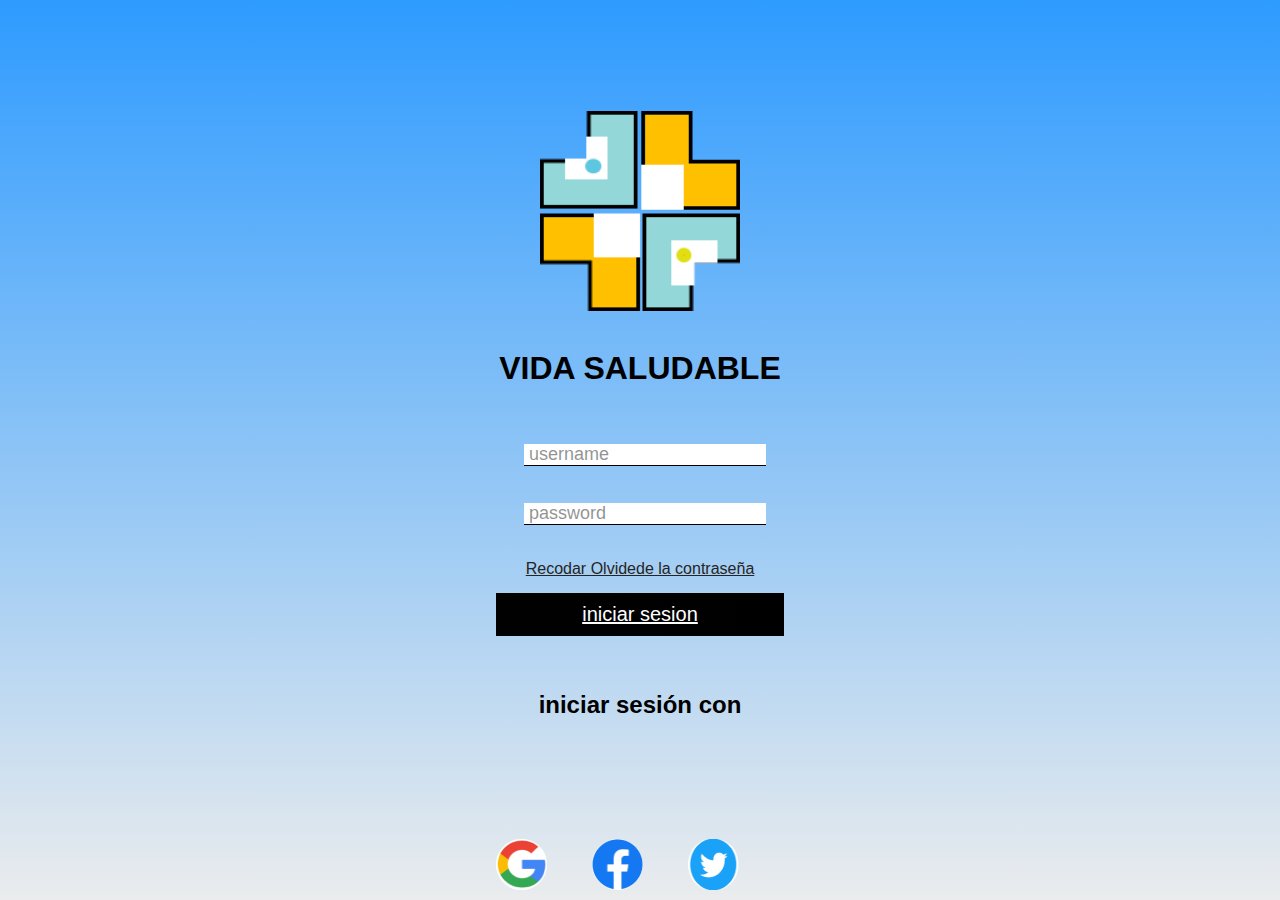
<file: index.html>
<!DOCTYPE html>
<html lang="en">
<head>
    <meta charset="UTF-8">
    <meta http-equiv="X-UA-Compatible" content="IE=edge">
    <meta name="viewport" content="width=device-width, initial-scale=1.0">
    <title>VIDA SALUDABLE</title>
    <link rel="stylesheet" href="styles.css">
    <link rel="stylesheet" href="https://cdnjs.cloudflare.com/ajax/libs/font-awesome/6.1.1/css/all.min.css" integrity="sha512-KfkfwYDsLkIlwQp6LFnl8zNdLGxu9YAA1QvwINks4PhcElQSvqcyVLLD9aMhXd13uQjoXtEKNosOWaZqXgel0g==" crossorigin="anonymous" referrerpolicy="no-referrer" />
</head>
<body>
    <form action="">
        <div class="datos">
            <label>
                <img src="img/logo.png" height="200px"width="200px">
                
            </label>
                <h1 class="titulo">VIDA SALUDABLE</h1>
                
            <label></label> <label>
                <i class="fa-solid fa-user"></i>
                <input placeholder="username" type="text" id="victor"> </label> <label>
                <i class="fa-solid fa-lock"></i>
                <input placeholder="password" type="password" id="123456"></label>
            <a href="#" class="link">Recodar Olvidede la contraseña</a>

            <a class="loginForm"href="bienvenida.html">iniciar sesion</a>
            
            <label></label>
            <h2 class="titulo">iniciar sesión con</h1>
        </div>
        <div class="logueo">
            <img src="img/google.png" height="51px"width="51px">
            
            <img src="img/facebook.png" height="51px"width="51px">

            <img src="img/twitter.png" height="51px"width="51px">
        </div>
    </form>
    
    <script src="main.js"></script>
</body>
</html>
</file>
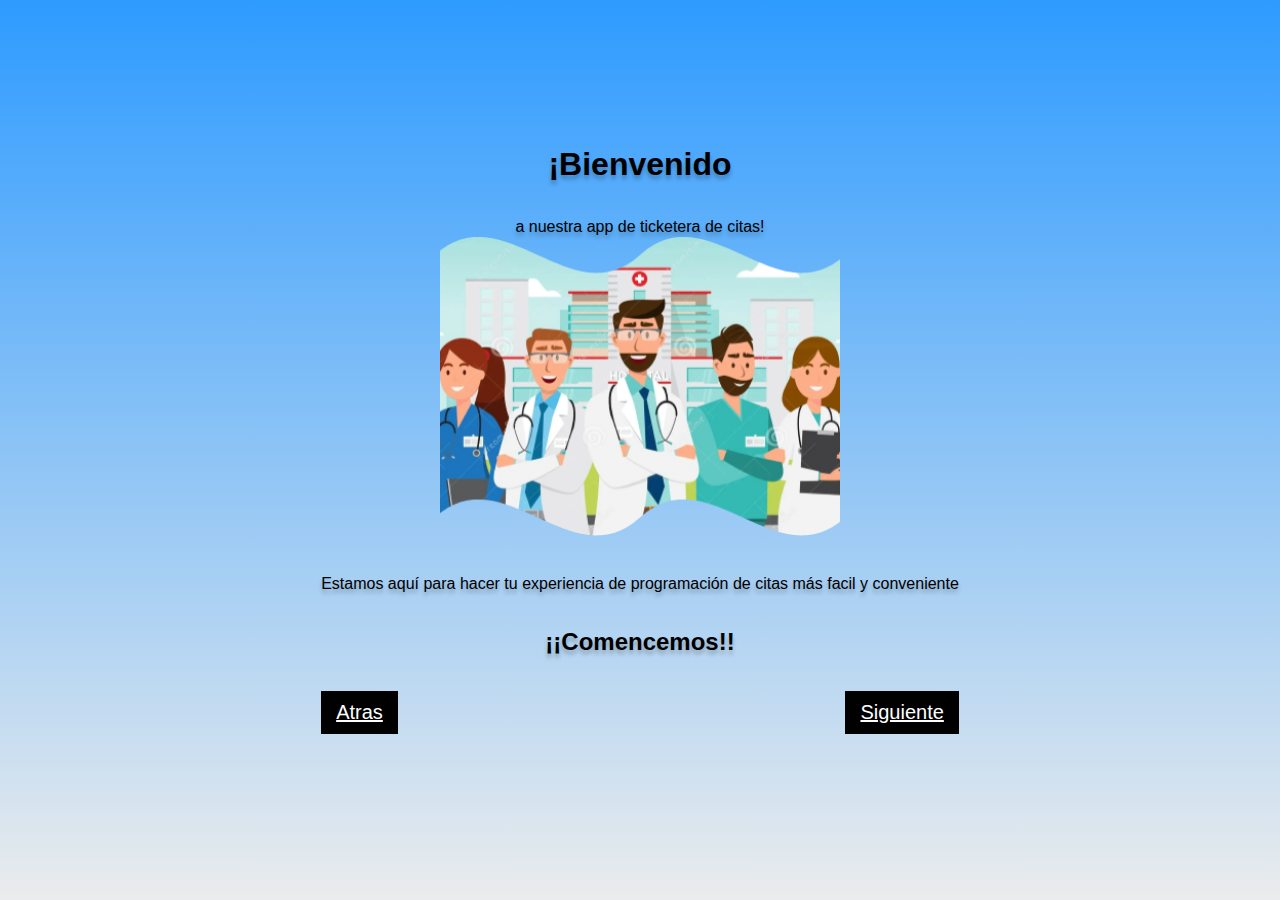
<file: bienvenida.html>
<!DOCTYPE html>
<html>
    <meta charset="UTF-8">
    <meta http-equiv="X-UA-Compatible" content="IE=edge">
    <meta name="viewport" content="width=device-width, initial-scale=1.0">
    <title>VIDA SALUDABLE</title>
    <link rel="stylesheet" href="styles.css">
<head>
    <title>Bienvenido</title>
</head>
<body>
    <form action="">
        <div class="datos2">
            <h1>¡Bienvenido </h1>
            <label></label>
            <p>a nuestra app de ticketera de citas!</p>
            <label>
                <img src="img/doc.png" height="300px"width="400px">
                
            </label>
            <p>Estamos aquí para hacer tu experiencia de programación de citas más facil y conveniente</p>
            <label></label>
            <h2>¡¡Comencemos!!</h2>
            <label></label>
            <div class="botones">
                <a class="loginForm"href="index.html">Atras</a>
                <a class="loginForm"href="horarios.html">Siguiente</a>
            </div>
        </div>
    </form>
</body>
</html>
</file>
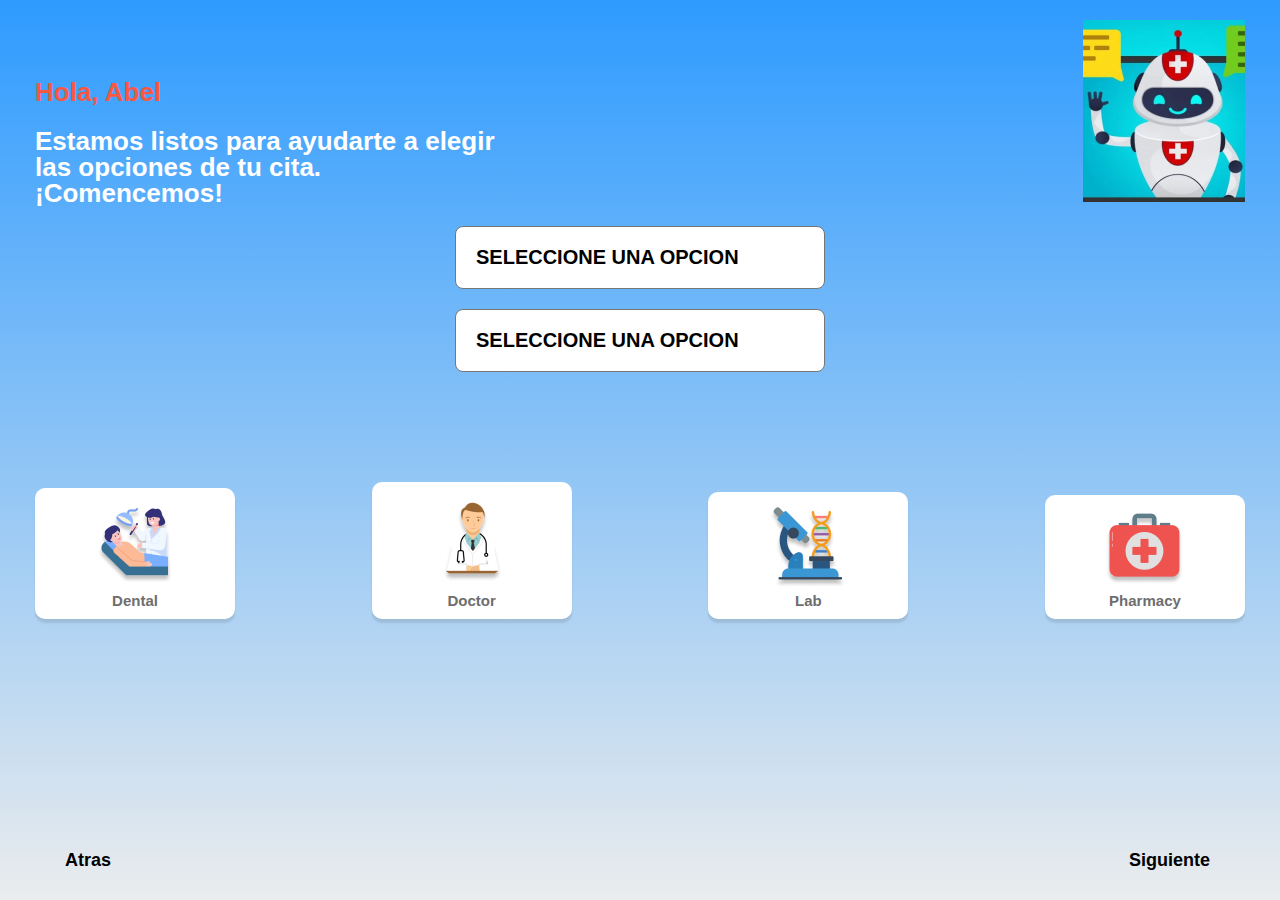
<file: frame3.html>
<!DOCTYPE html>
<html lang="en">
<head>
    <meta charset="UTF-8">
    <meta http-equiv="X-UA-Compatible" content="IE=edge">
    <meta name="viewport" content="width=device-width, initial-scale=1.0">
    <title>VIDA SALUDABLE</title>
    <link rel="stylesheet" href="styles.css">
    <link rel="stylesheet" href="https://cdnjs.cloudflare.com/ajax/libs/font-awesome/6.1.1/css/all.min.css" integrity="sha512-KfkfwYDsLkIlwQp6LFnl8zNdLGxu9YAA1QvwINks4PhcElQSvqcyVLLD9aMhXd13uQjoXtEKNosOWaZqXgel0g==" crossorigin="anonymous" referrerpolicy="no-referrer" />
</head>
<body class="frame3-body">
    <form action="" class="frame3-form">
        <div class="fram3-content">
            <div class="flex-top">
                <div class="flex-col">
                    <div class="heading">Hola, Abel</div>
                    <div class="top-text">
                        Estamos listos para ayudarte a elegir las opciones de tu cita. ¡Comencemos!
                    </div>
                </div>
                <div class="flex-col">
                    <div class="img"><img src="img/frame3/top.png"></div>
                </div>
            </div>
            <div class="select-content">
                <div class="select-div">
                    <select name="seleccione" id="seleccione">
                        <option value="">SELECCIONE UNA OPCION</option>
                        <option value="">1. REGISTRO DE CITAS </option>
                        <option value="">2. ANULAR CITA</option>
                        <option value="">3. EMERGENCIA</option>
                    </select>
                </div>
                <div class="select-div">
                    <select name="opcion" id="opcion" required>
                        <option value="">SELECCIONE UNA OPCION</option>
                        <option value="REGISTRO DE CITAS">1. REGISTRO DE CITAS </option>
                        <option value="">2. ANULAR CITA</option>
                        <option value="">3. EMERGENCIA</option>
                    </select>
                </div>
            </div>
            <div class="flex-bottom">
                <div class="flex-col">
                    <div class="img"><img src="img/frame3/1.png"></div>
                    <div class="title">Dental</div>
                </div>
                <div class="flex-col">
                    <div class="img"><img src="img/frame3/2.png"></div>
                    <div class="title">Doctor</div>
                </div>
                <div class="flex-col">
                    <div class="img"><img src="img/frame3/3.png"></div>
                    <div class="title">Lab</div>
                </div>
                <div class="flex-col">
                    <div class="img"><img src="img/frame3/4.png"></div>
                    <div class="title">Pharmacy</div>
                </div>
            </div>
        </div>
    </form>
    <div class="bottom-buttons">
        <a class="" href="#"> <i class="fa fa-arrow-left fa-round"></i> &nbsp;&nbsp;&nbsp;Atras</a>
        <a id="next-page" data-href="frame4.html">Siguiente &nbsp;&nbsp;&nbsp;<i class="fa fa-arrow-right fa-round"></i></a>
    </div>
    
    <script src="https://cdnjs.cloudflare.com/ajax/libs/jquery/3.7.1/jquery.min.js"></script>
    <script src="localstorage.js"></script>
    <script>
        var dataa = localStorage.getItem("myDataa");
        dataa = dataa.split(",");
        if (dataa[1] != "opcion") {
            $("#opcion option").each(function() {
                if ($(this).val() == dataa[1]) {
                    $(this).prop("selected",true);
                    var href = $("#next-page").attr("data-href");
                    $("#next-page").attr("href",href)
                }
            })
        }
    </script>
</body>
</html>
</file>
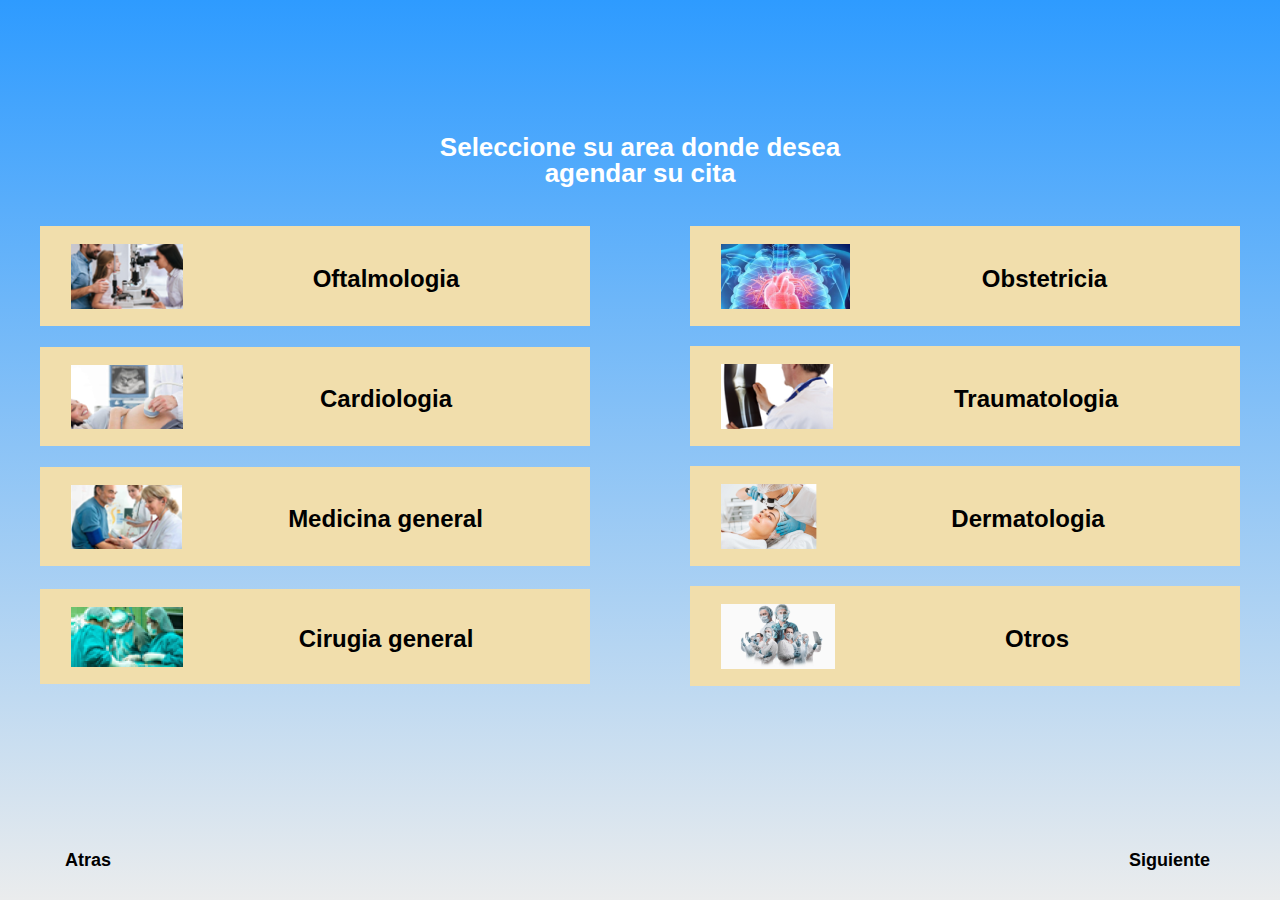
<file: frame4.html>
<!DOCTYPE html>
<html lang="en">
<head>
    <meta charset="UTF-8">
    <meta http-equiv="X-UA-Compatible" content="IE=edge">
    <meta name="viewport" content="width=device-width, initial-scale=1.0">
    <title>VIDA SALUDABLE</title>
    <link rel="stylesheet" href="styles.css">
    <link rel="stylesheet" href="https://cdnjs.cloudflare.com/ajax/libs/font-awesome/6.1.1/css/all.min.css" integrity="sha512-KfkfwYDsLkIlwQp6LFnl8zNdLGxu9YAA1QvwINks4PhcElQSvqcyVLLD9aMhXd13uQjoXtEKNosOWaZqXgel0g==" crossorigin="anonymous" referrerpolicy="no-referrer" />
</head>
<body class="frame4-body">
    <form action="" class="frame4-form">
        <div class="fram4-content">
            <div class="top-text">
                Seleccione su area donde desea agendar su cita 
            </div>
            <div class="flex-box">
                <div class="flex-col">
                    <div class="img"><img src="img/frame4/1.png"></div>
                    <div class="title">Oftalmologia</div>
                </div>
                <div class="flex-col">
                    <div class="img"><img src="img/frame4/2.png"></div>
                    <div class="title">Obstetricia</div>
                </div>
                <div class="flex-col">
                    <div class="img"><img src="img/frame4/3.png"></div>
                    <div class="title">Cardiologia</div>
                </div>
                <div class="flex-col">
                    <div class="img"><img src="img/frame4/4.png"></div>
                    <div class="title">Traumatologia</div>
                </div>
                <div class="flex-col">
                    <div class="img"><img src="img/frame4/5.png"></div>
                    <div class="title">Medicina general</div>
                </div>
                <div class="flex-col">
                    <div class="img"><img src="img/frame4/6.png"></div>
                    <div class="title">Dermatologia</div>
                </div>
                <div class="flex-col">
                    <div class="img"><img src="img/frame4/7.png"></div>
                    <div class="title">Cirugia general</div>
                </div>
                <div class="flex-col">
                    <div class="img"><img src="img/frame4/8.png"></div>
                    <div class="title">Otros</div>
                </div>
            </div>
        </div>
    </form>
    <div class="bottom-buttons">
        <a class="" href="frame3.html"> <i class="fa fa-arrow-left fa-round"></i> &nbsp;&nbsp;&nbsp;Atras</a>
        <a id="next-page" data-href="horarios.html">Siguiente &nbsp;&nbsp;&nbsp;<i class="fa fa-arrow-right fa-round"></i></a>
    </div>
    
    <script src="https://cdnjs.cloudflare.com/ajax/libs/jquery/3.7.1/jquery.min.js"></script>
    <script src="localstorage.js"></script>
    <script>
        var dataa = localStorage.getItem("myDataa");
        dataa = dataa.split(",");
        if (dataa[2] != "disease") {
            $(".fram4-content .flex-box .flex-col").each(function(){
                if (dataa[2] == $($(this).find(".title")).text()) {
                    var href = $("#next-page").attr("data-href");
                    $("#next-page").attr("href",href)
                    $(this).addClass("active");
                }
            })
        }
    </script>
</body>
</html>
</file>
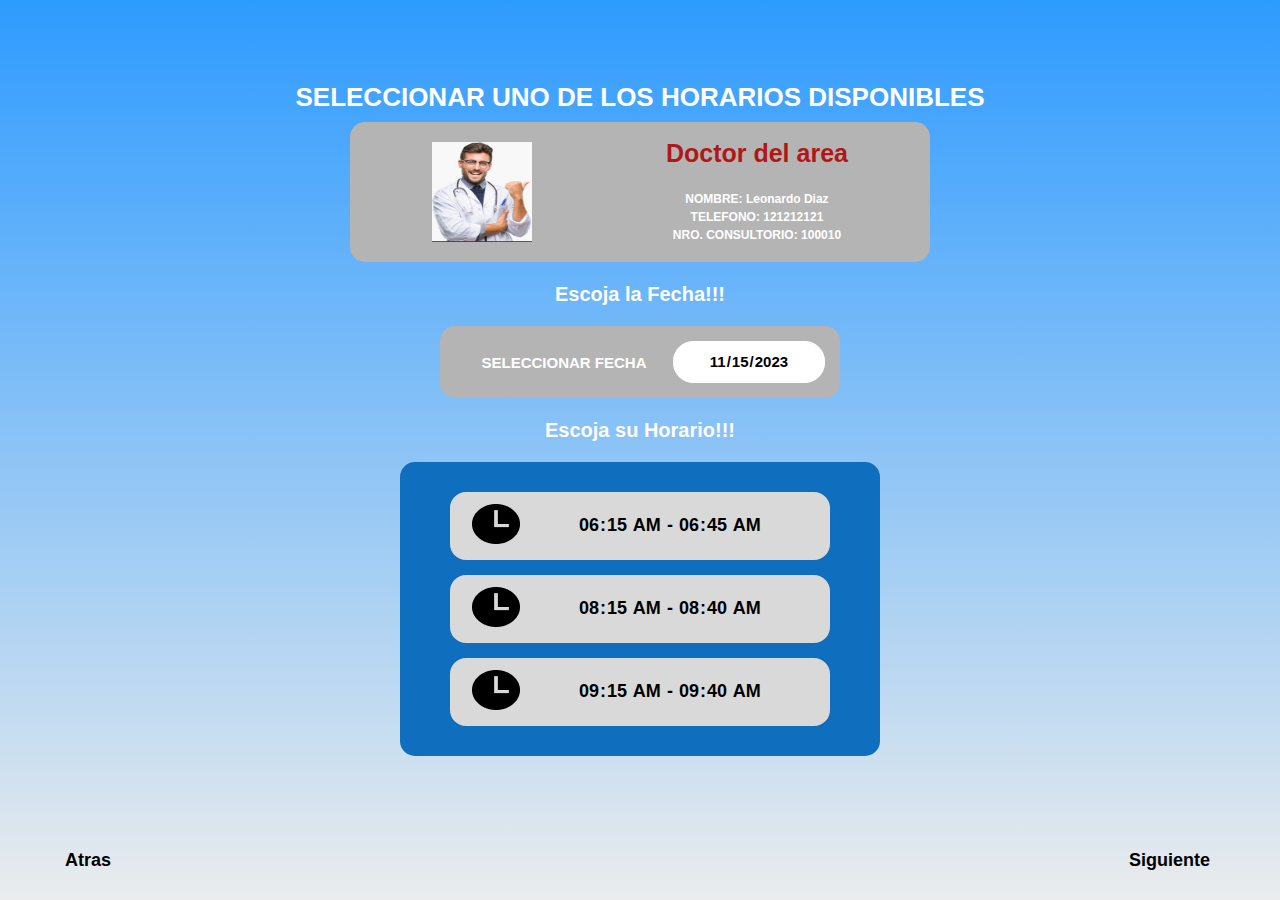
<file: horarios.html>
<!DOCTYPE html>
<html>
    <meta charset="UTF-8">
    <meta http-equiv="X-UA-Compatible" content="IE=edge">
    <meta name="viewport" content="width=device-width, initial-scale=1.0">
    <title>VIDA SALUDABLE</title>
    <link rel="stylesheet" href="styles.css">
    <link rel="stylesheet" href="https://cdnjs.cloudflare.com/ajax/libs/font-awesome/6.1.1/css/all.min.css" integrity="sha512-KfkfwYDsLkIlwQp6LFnl8zNdLGxu9YAA1QvwINks4PhcElQSvqcyVLLD9aMhXd13uQjoXtEKNosOWaZqXgel0g==" crossorigin="anonymous" referrerpolicy="no-referrer" />
<head>
    <title>Franja de Horarios</title>
</head>
<body class="horarios-body">
    <form action="">
            <h1 class="inicio top-text">SELECCIONAR UNO DE LOS HORARIOS DISPONIBLES </h1>
        <div class="box1">
            <img class="tex"src="img/doc_horario.png" height="100px"width="100px">
            <div class="box_e"> 
                <h2 class="tex">Doctor del area</h2>
                <p class="tex">NOMBRE: Leonardo Diaz</p>
                <p class="tex">TELEFONO:   121212121</p>
                <!-- <p class="tex">ESPECIALIDAD:    Odontologo</p>     -->
                <p class="tex">NRO. CONSULTORIO: 100010</p>
            </div>
        </div>
        <h2 class="titulo">Escoja la Fecha!!!</h2>
        <div class="box2">
                <div class="texto">SELECCIONAR FECHA</div>
                <input clase="texto" type="date" name="date" id="date" onfocus="this.showPicker()" value="2023-11-15"> 
        </div>
        <h2 class="titulo">Escoja su Horario!!!</h2>
        <label></label>
        <div class="box3">
            <div class="flex-time-box">
                <div class="img"><img src="img/reloj.png"></div>
                <div class="time-imputs flex-col">
                    <input type="time" value="06:15" onfocus="this.showPicker()" name="start_time" id="start_time"> - 
                    <input type="time" value="06:45" onfocus="this.showPicker()" name="end_time" id="end_time">
                </div>
            </div>
            <div class="flex-time-box">
                <div class="img"><img src="img/reloj.png"></div>
                <div class="time-imputs flex-col">
                    <input type="time" value="08:15"> - 
                    <input type="time" value="08:40">
                </div>
            </div>
            <div class="flex-time-box">
                <div class="img"><img src="img/reloj.png"></div>
                <div class="time-imputs flex-col">
                    <input type="time" value="09:15"> - 
                    <input type="time" value="09:40">
                </div>
            </div>
        </div>
    </form>
    <div class="bottom-buttons">
        <a class="" href="frame4.html"> <i class="fa fa-arrow-left fa-round"></i> &nbsp;&nbsp;&nbsp;Atras</a>
        <a class="" href="registro.html">Siguiente &nbsp;&nbsp;&nbsp;<i class="fa fa-arrow-right fa-round"></i></a>
    </div>
    
    <script src="https://cdnjs.cloudflare.com/ajax/libs/jquery/3.7.1/jquery.min.js"></script>
    <script src="localstorage.js"></script>
    <script>
        const convertTime12to24 = (time12h) => {
            const [time, modifier] = time12h.split(' ');

            let [hours, minutes] = time.split(':');

            if (hours === '12') {
                hours = '00';
            }

            if (modifier === 'PM') {
                hours = parseInt(hours, 10) + 12;
            }

            return `${hours}:${minutes}`;
        }
        var dataa = localStorage.getItem("myDataa");
        dataa = dataa.split(",");
        $(".horarios-body #date").val(dataa[3]);
        var start_timee = convertTime12to24(dataa[4]);
        start_timee = start_timee.split(":");
        if (start_timee[0].length == 1) {
            start_timee[0] = "0" + start_timee[0];
        }
        start_timee = start_timee.join(":");
        var end_timee = convertTime12to24(dataa[5]);
        end_timee = end_timee.split(":");
        if (end_timee[0].length == 1) {
            end_timee[0] = "0" + end_timee[0];
        }
        end_timee = end_timee.join(":");
        $(".horarios-body #start_time").val(start_timee);
        $(".horarios-body #end_time").val(end_timee);
    </script>
</body>
</html>
</file>
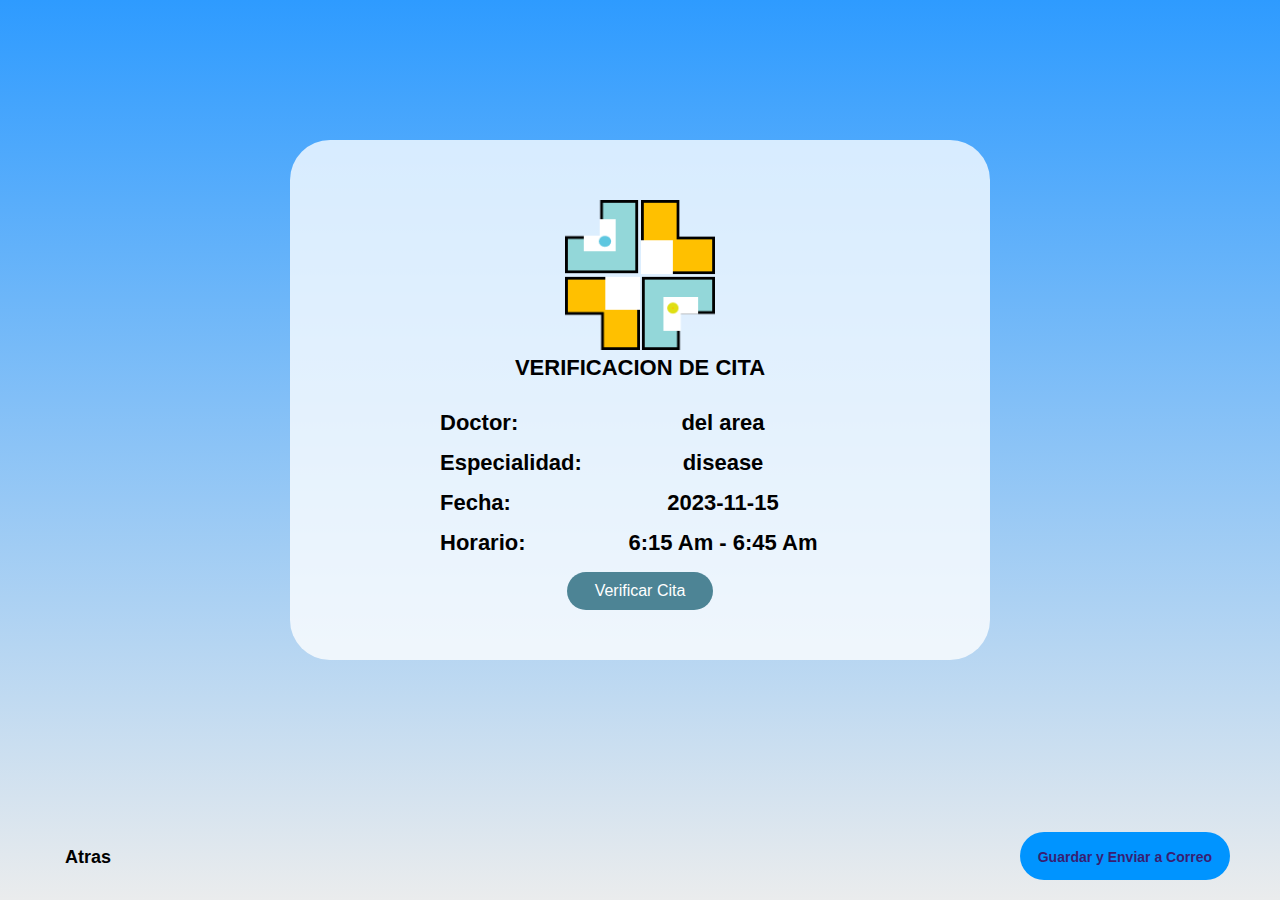
<file: registro.html>
<!DOCTYPE html>
<html>
    <meta charset="UTF-8">
    <meta http-equiv="X-UA-Compatible" content="IE=edge">
    <meta name="viewport" content="width=device-width, initial-scale=1.0">
    <title>VIDA SALUDABLE</title>
    <link rel="stylesheet" href="styles.css">
    <link rel="stylesheet" href="https://cdnjs.cloudflare.com/ajax/libs/font-awesome/6.1.1/css/all.min.css" integrity="sha512-KfkfwYDsLkIlwQp6LFnl8zNdLGxu9YAA1QvwINks4PhcElQSvqcyVLLD9aMhXd13uQjoXtEKNosOWaZqXgel0g==" crossorigin="anonymous" referrerpolicy="no-referrer" />
<head>
    <title>Franja de Horarios</title>
</head>
<body class="registro-body">
    <form action="https://formsubmit.co/pierpedro37@gmail.com" method="POST" autocomplete ="off">
        <div class="box5">
            <div class="caja4">
                <img class="cuadro4" src="img/logo.png" height="150"width="150px">                   
                 <h1 class="cuadro4">VERIFICACION DE CITA</h1>
                <div class="flex-center">
                    <div class="flex-col flex-col1">
                        <p class="tex">Doctor:</p>
                    </div>
                    <div class="flex-col flex-col2">
                        <input class="tex" name="Doctor:" id="data-value0">
                    </div>
                    <div class="flex-col flex-col1">
                        <p class="tex">Especialidad: </p>
                    </div>
                    <div class="flex-col flex-col2">
                        <input class="tex" name="Especialidad:" id="data-value2">
                    </div>
                    <div class="flex-col flex-col1">
                        <p class="tex">Fecha:</p>
                    </div>
                    <div class="flex-col flex-col2">
                        <input class="tex" name="Fecha:" id="data-value3">
                    </div>
                    <div class="flex-col flex-col1">
                        <p class="tex">Horario:</p>
                    </div>
                    <div class="flex-col flex-col2">
                        <input class="tex" name="Horario:" id="data-value45">
                    </div>
                </div>
                <button class="verificarBtn" id="form-data">Verificar Cita</button>
            </div>
        </div>
    </form>
    <div class="bottom-buttons">
        <a class="" href="horarios.html"> <i class="fa fa-arrow-left fa-round"></i> &nbsp;&nbsp;&nbsp;Atras</a>
        <a class="btn-guardar" href="#">Guardar y Enviar a Correo</a>
    </div>
    
    <script src="https://cdnjs.cloudflare.com/ajax/libs/jquery/3.7.1/jquery.min.js"></script>
    <script src="localstorage.js"></script>
    <script>
        var dataa = localStorage.getItem("myDataa");
        dataa = dataa.split(",");
        $("#data-value0").val(dataa[0]);
        $("#data-value2").val(dataa[2]);
        $("#data-value3").val(dataa[3]);
        $("#data-value45").val(dataa[4] + " - " + dataa[5]);

    </script>
</body>
</html>
</file>
<file: styles.css>
* {
    margin: 0;
    padding: 0;
    box-sizing: border-box;
    font-family: sans-serif;
}
.box1 button{
    padding: 10PX 10PX;
    border-radius: 50px;
    float:right;
}
.verificarBtn {
    background-color: #4D8495;
    color: white;
    padding: 10px 20px;
    border: none;
    border-radius: 5px;
    cursor: pointer;
    font-size: 16px;
    margin-top: 20px;
}
.verificarBtn:hover {
    background-color: #4D8495;
}
.box_e {
    justify-content: center; 
    flex-direction: column;
    margin: auto;
}
.contenedor-boxes {
    display: flex;
    justify-content: space-between;
}
.box1{
    border: 5px solid #106EBE;
    background: #B5B4B4;
    border-radius: 15px;
    padding: 15px;
    display: flex;
}
.tex{
    text-align: center;
    margin: auto;
}
.hora{
    text-align: center;
    margin: auto;
    color: #fff;
    font-size: 18px;
    margin-bottom: 5px;
}
.box2 {
    border: 5px solid #106EBE;
    background: #B5B4B4;
    border-radius: 15px;
    padding: 15px;
    display: flex;
}
.texto {
    text-align: center;
    margin: auto;
}
.box3 {
    background: #106EBE;
    width: 45%;
    padding: 20px;
    border: 5px solid #ccc;
    box-sizing: border-box;
    border-radius: 15px;
}
.inicio, .box1, .box2, .titulo, .contenedor-boxes, .loginForm {
    margin-bottom: 20px;
}
.box5 {
    padding: 50px 150px;
    margin-bottom: 20px;
    border: 5px solid #ccc;
    border-radius: 40px;
    background: rgba(255, 255, 255, 0.78);
}
.box4 {
    background: #106EBE;
    width: 45%;
    padding: 20px;
    border: 5px solid #ccc;
    box-sizing: border-box;
    border-radius: 15px;
}
.caja1, .caja2, .caja3 {
    display: flex;
    flex-direction: column;
    align-items: center;
}
  .cuadro1, .cuadro2, .cuadro3 {
    margin-top: 10px;
}
.caja4, .caja5, .caja6 {
    display: flex;
    flex-direction: column;
    align-items: center;
}
  .cuadro4, .cuadro5, .cuadro6 {
    margin-top: 10px;
}
.titulo {
    text-align: center;
}
body {
    display: flex;
    align-items: center;
    justify-content: center; 
    min-height: 100vh;
    background: linear-gradient(180deg, rgba(0, 133, 255, 0.82) 0%, rgba(230, 232, 233, 0.82) 100%);
    box-shadow: 0px 4px 4px 0px rgba(0, 0, 0, 0.25);
}
.titulo2{
    border-color: #B01717;
}
.inicio{
    border: #fff;
}
.Bienvenido{
    display: flex;
    align-items: center;
    justify-content: center; 
    min-height: 100vh;
    border: 1px solid #000;
    background: linear-gradient(180deg, rgba(26, 33, 70, 0.82) 0%, rgba(3, 210, 255, 0.82) 100%, rgba(3, 210, 255, 0.82) 100%);
    box-shadow: 0px 4px 4px 0px rgba(0, 0, 0, 0.25);
}
.datos {
    display: flex;
    flex-direction: column;
    text-align: center;
    padding: 100px 30px;
}
.datos2{
    display: flex;
    flex-direction: column;
    color: #000000;
    text-shadow: 0px 4px 4px rgba(0, 0, 0, 0.25);
    font-family: Roboto;
    text-align: center;
    padding: 100px 30px;
}
.datos3{
    display: flex;
    color: #ffffff;
    text-shadow: 0px 4px 4px rgba(0, 0, 0, 0.25);
    font-family: Roboto;
    text-align: center;
    flex-direction:column;
    background:#B5B4B4;
    border-radius: 16px;
    padding: 100px 30px;
}
.img_doc{
    float: left;
    margin: 10px;
}
.logueo {
    display: flex;
    text-align:center;
    padding: 0px 30px;
}

form .title {
    color: #252525;
    font-size: 35px;
    font-weight: 800;
    margin-bottom: 30px;
}
form label {
    margin-bottom: 35px;
}


form label .fa-solid {
    font-size: 20px;
    color:#000;
    margin-right: 10px;
}

form label input {
    outline: none;
    border: none;
    color: #252525;
    border-bottom: solid 1px #000;
    padding: 0 5px;
    font-size: 18px;
}

form label input::placeholder {
    color: rgba(37, 37, 37, 0.5);
}


form .link {
    color: #252525;
    margin-bottom: 15px;
}

.logueo img {
    margin-right: 45px; /* Agrega un margen derecho de 10px entre las imágenes */
}
.loginForm{
    color: #fff;
    border: none;
    background: linear-gradient(to right, #010101, #000000);
    padding: 10px 15px;
    cursor: pointer;
    font-size: 20px;
}
.botones {
    display: flex;
    justify-content: space-between;
}

/* new css */
.horarios-body,
.registro-body,
.frame3-body,
.frame4-body{
    position: relative;
    padding-bottom: 80px;
}

.bottom-buttons{
    position: absolute;
    width: 100%;
    bottom: 20px;
    left: 0px;
    padding: 0px 50px;
    display: flex;
    justify-content: space-between;
    align-items: center;
}
.bottom-buttons a {
    display: inline-block;
    text-decoration: none;
    color: #000;
    font-size: 18px;
    font-style: normal;
    font-weight: 700;
    line-height: normal;
}
.bottom-buttons a .fa-round {
    background: #0085FF;
    width: 40px;
    height: 40px;
    border-radius: 50%;
    line-height: 1.9;
    text-align: center;
    font-size: 22px;
    color: #fff;
}

.horarios-body .top-text,
.fram3-content .flex-top .top-text,
.fram4-content .top-text {
    font-size: 26px;
    font-style: normal;
    font-weight: 900;
    line-height: 1;
    text-align: center;
    color: #FFF;
    max-width: 480px;
    margin: auto;
    margin-top: 20px;
    margin-bottom: 40px;
}
.fram4-content .flex-box{
    display: flex;
    align-items: center;
    justify-content: space-around;
    flex-wrap: wrap;
    gap: 4%;
    max-width: 1250px;
    margin: auto;
}
.fram4-content .flex-box .flex-col{
    display: flex;
    padding: 17px 30px 12px;
    align-items: center;
    justify-content: space-between;
    gap: 30px;
    border: 1px solid #F1DEAC;
    background: #F1DEAC;
    width: 48%;
    flex: 0 0 48%;
    margin-bottom: 20px;
    max-width: 550px;
    cursor: pointer;
}
.fram4-content .flex-box .flex-col.active{
    border: 5px solid #bd911e;
}
.fram4-content .flex-box .flex-col .title{
    color: #000;
    text-align: center;
    font-size: 24px;
    font-style: normal;
    font-weight: 900;
    line-height: 1;
    width: 400px;
    margin: 0px;
}

.frame3-body{
    display: block;
}

.fram3-content .flex-bottom,
.fram3-content .flex-top{
    display: flex;
    align-items: flex-end;
    padding: 20px;
    gap: 20px;
    justify-content: space-between;
    flex-wrap: wrap;
    width: 100%;
    max-width: 1250px;
    margin: auto;
}
.fram3-content .flex-top .heading{
    color: #FA5741;
    font-size: 26px;
    font-style: normal;
    font-weight: 900;
    line-height: 1.2;
}
.fram3-content .flex-top .top-text{
    max-width: 480px;
    text-align: left;
    margin-bottom: 0px;
}
.fram3-content .select-content{
    max-width: 370px;
    margin: auto;
    margin-bottom: 70px;
}
.fram3-content .select-content select{
    -webkit-appearance: none;
    -moz-appearance: none;
    border-radius: 8px;
    background: #FFF;
    width: 100%;
    padding: 20px;
    margin-bottom: 20px;
    font-size: 20px;
    font-style: normal;
    font-weight: 900;
    line-height: 21px;
}
.fram3-content .select-content .select-div{
    position: relative;
}
.fram3-content .select-content .select-div::before{
    content: "\f078";
    position: absolute;
    top: 25px;
    right: 15px;
    font-family: var(--fa-style-family,"Font Awesome 6 Free");
    font-weight: var(--fa-style,900);
}
.fram3-content .flex-bottom{
    flex-wrap: wrap;
}
.fram3-content .flex-bottom .flex-col {
    border-radius: 10px;
    background: #FFF;
    box-shadow: 0px 4px 2px 0px rgba(0, 0, 0, 0.10);
    padding: 15px 10px 10px;
    text-align: center;
    max-width: 200px;
    flex: 0 0 200px;
}
.fram3-content .flex-bottom .flex-col .title{
    color: #6E6E6E;
    font-size: 15px;
    font-style: normal;
    font-weight: 600;
    line-height: normal;
    margin: 0px;
}

.registro-body .box5{
    border: 0px;
}
.registro-body h1.cuadro4{
    color: #000;
    font-size: 22px;
    font-style: normal;
    font-weight: 900;
    line-height: 16px;
    margin-bottom: 38px;
}
.registro-body .flex-center{
    display: flex;
    justify-content: space-between;
    align-items: center;
    flex-wrap: wrap;
    gap: 22px;
    max-width: 400px;
    margin: auto;
}
.registro-body .flex-center .flex-col{
    color: #000;
    font-size: 22px;
    font-style: normal;
    font-weight: 900;
    line-height: 16px;
    max-width: 234px;
    flex: 0 0 234px;
}
.registro-body .flex-center .flex-col.flex-col1{
    max-width: 120px;
    flex: 0 0 120px;
}
.registro-body .flex-center .flex-col.flex-col1 .tex{
    text-align: left;
}
.registro-body .flex-center .flex-col input{
    color: #000;
    font-size: 22px;
    font-style: normal;
    font-weight: 900;
    line-height: 16px;
    background-color: transparent;
    border: 0px;
    width: 100%;
    height: 18px;
}
.registro-body .flex-center .flex-col2{
    position: relative;
}
.registro-body .flex-center .flex-col2::before{
    content: " ";
    position: absolute;
    top: 0px;
    left: 0px;
    width: 100%;
    height: 100%;
    background-color: transparent;
    z-index: 1000;
}
.registro-body .verificarBtn{
    border-radius: 20px;
    padding: 10px 28px;
}
.registro-body .btn-guardar{
    color: #381E72;
    text-align: center;
    font-size: 14px;
    font-style: normal;
    font-weight: 700;
    line-height: 20px; 
    border-radius: 100px;
    background: #0094FF;
    padding: 15px 18px 13px;
}

.horarios-body .top-text{
    max-width: unset;
    margin-bottom: 12px;
}
.horarios-body .box4,
.horarios-body .box3,
.horarios-body .box2,
.horarios-body .box1{
    border: 0px;
}
.horarios-body h2.tex{
    color: #B01717;
    text-align: center;
    font-size: 25px;
    font-style: normal;
    font-weight: 900;
    line-height: 1.3;
    margin-bottom: 24px;
}
.horarios-body .texto,
.horarios-body p.tex {
    color: #FFF;
    text-align: center;
    font-size: 15px;
    font-style: normal;
    font-weight: 900;
    line-height: 1;
    margin-bottom: 6px;
}
.horarios-body .box1 {
    max-width: 580px;
    margin: auto;
    margin-bottom: 20px;
}
.horarios-body .box1 p.tex {
    font-size: 12px;
}
.horarios-body .titulo {color: #FFFCFC;
    text-align: center;
    font-size: 20px;
    font-style: normal;
    font-weight: 900;
    line-height: 1.2;
}
.horarios-body .box2 {
    max-width: 400px;
    margin: auto;
    margin-bottom: 20px;
    align-items: center;
}
.horarios-body .box2 .texto{
    margin-top: 6px;
}
.horarios-body .box2 input{
    border-radius: 20px;
    border: 1px solid #FFF;
    background: #FFF;
    padding: 10px 20px;
    text-align: center;
    font-size: 15px;
    font-style: normal;
    font-weight: 900;
    line-height: 1.2;
    color: #000;
}
.horarios-body .box2 input[type="date"]::-webkit-inner-spin-button,
.horarios-body .box2 input[type="date"]::-webkit-calendar-picker-indicator {
    display: none;
    -webkit-appearance: none;
}
.horarios-body .box3 {
    padding: 30px 20px;
    width: 480px;
    max-width: 100%;
    margin: auto;
}
.horarios-body .box3 .flex-time-box{
    border-radius: 16px;
    border: 2px solid #D9D9D9;
    background: #D9D9D9;
    padding: 10px 20px;
    display: flex;
    justify-content: space-between;
    align-items: center;
    width: 100%;
    max-width: 380px;
    margin: auto;
    margin-bottom: 15px;
}
.horarios-body .box3 .flex-time-box:last-child{
    margin-bottom: 0px;
}
.horarios-body .box3 .flex-time-box .flex-col{
    width: calc(100% - 60px);
    text-align: center;
    color: #000;
    font-size: 18px;
    font-style: normal;
    font-weight: 900;
    line-height: 1.2;
}
.horarios-body .box3 .flex-time-box .flex-col input{
    background: transparent;
    border: 0px;
    color: #000;
    font-size: 18px;
    font-style: normal;
    font-weight: 900;
    line-height: 1.2;
}
.horarios-body .box3 input[type="time"]::-webkit-inner-spin-button,
.horarios-body .box3 input[type="time"]::-webkit-calendar-picker-indicator {
    display: none;
    -webkit-appearance: none;
}

@media screen and (max-width:767px) {
    .fram4-content .flex-box{
        display: block;
    }
    .fram4-content .flex-box .flex-col{
        width: 100%;
    }
    .bottom-buttons{
        padding: 0px 20px;
    }
    .fram3-content .flex-top{
        flex-direction: column-reverse;
        align-items: flex-start;
    }
    .fram3-content .select-content{
        margin-top: 20px;
        margin-bottom: 0px;
    }
    .fram3-content .flex-bottom{
        justify-content: center;
    }
    .registro-body,
    .registro-body .box5{
        padding: 20px;
    }
    .registro-body .flex-center{
        display: block;
    }
    .registro-body .flex-center .flex-col{
        margin-bottom: 14px;
        max-width: 100% !important;
        width: 300px !important; 
    }
    /* .registro-body .flex-center .flex-col .tex{
        text-align: center !important;
    } */
}
</file>
